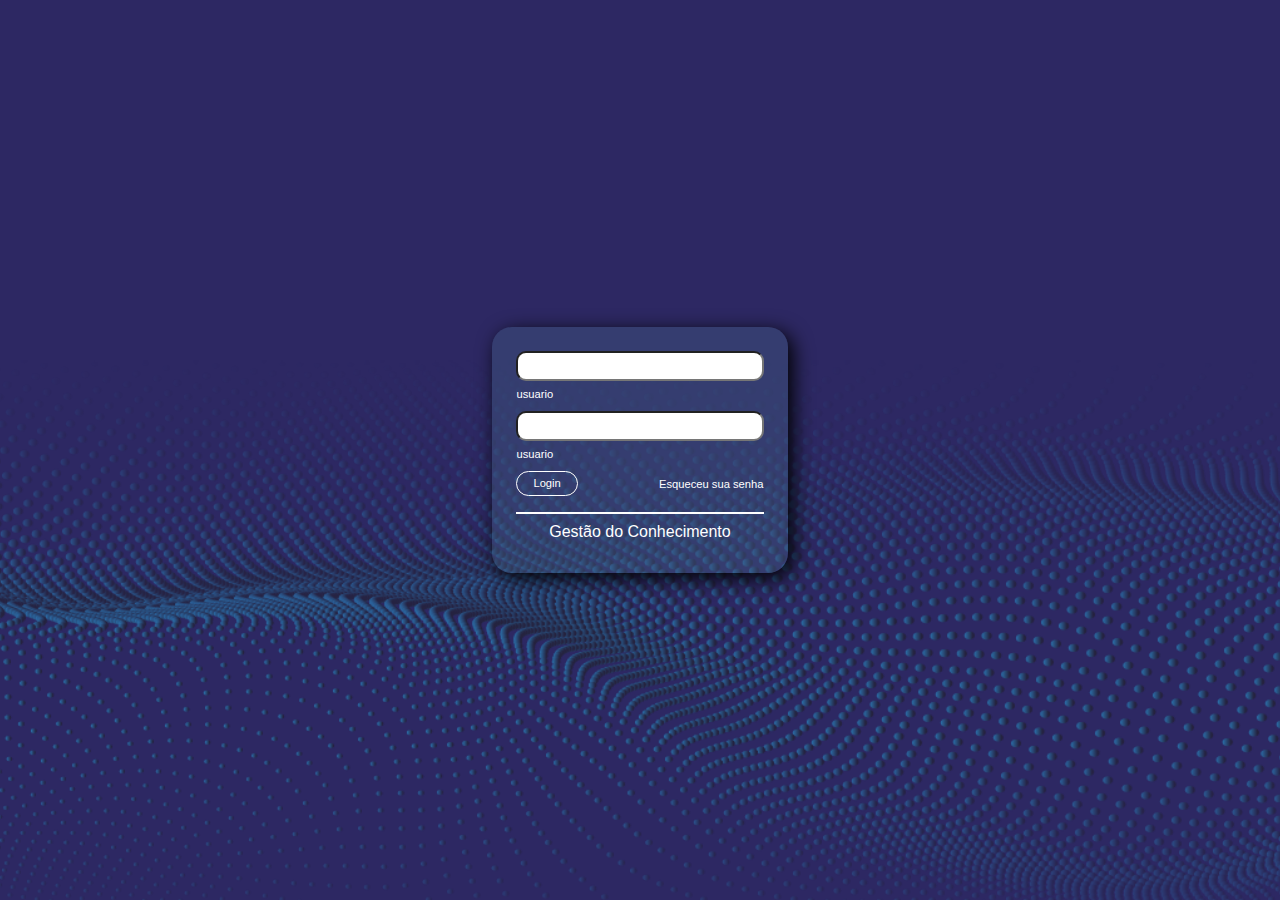
<file: clonegestaoannimar.html>
<!DOCTYPE html>
<html lang="pt-br">

<head>
    <meta charset="UTF-8">
    <meta http-equiv="X-UA-Compatible" content="IE=edge">
    <meta name="viewport" content="width=device-width, initial-scale=1.0">
    <title>clonegestaoannimar</title>
    <link rel="stylesheet" href="../css/bootstrap.min.css">
    <link rel="stylesheet" href="../css/clonegestaoannimar.css">
</head>

<body>




    <div class="row">
        <div class="col-md-4 offset-md-4 col-sm-6 offset-sm-3 col-10 offset-1">
            <div class="form-log p-4">

                <div class="row">
                    <div class="col-12">
                        <input type="text" id="usuario" class="form-inline">
                        <label for="usuario">usuario</label>
                    </div>
                    <div class="col-12">
                        <input type="password" id="usuario" class="form-inline">
                        <label for="usuario">usuario</label>
                    </div>
                    <div class="col-12">
                        <div class="row">
                            <div class="col-4">
                                <button class="btn btn-outline-primary px-3">Login</button>
                            </div>
                            <div class="text-right col-8 ">
                                <a href="#">Esqueceu sua senha</a>
                            </div>
                        </div>

                    </div>
                    <div class="col-12 text-center">
                        <hr class="border border-white mb-2 ">
                        <h6 class="">Gestão do Conhecimento</h6>
                    </div>
                </div>

            </div>
        </div>
    </div>


</body>

</html>
</file>
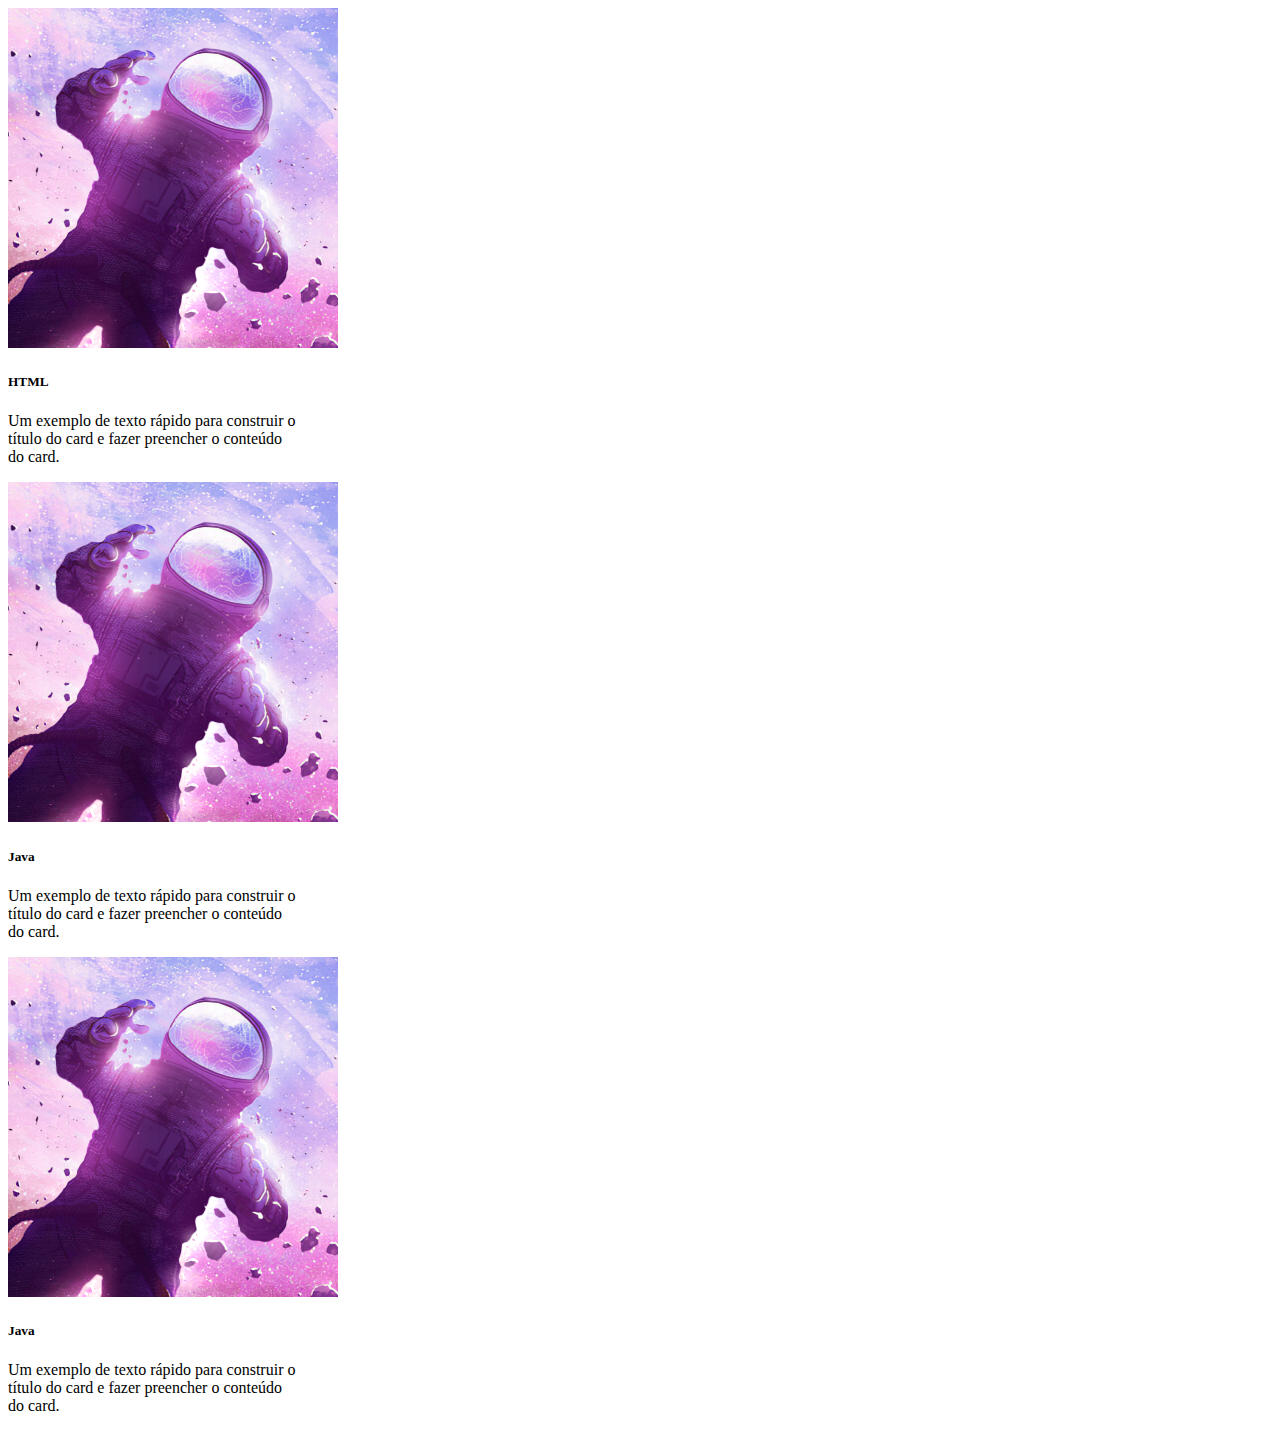
<file: hahaha.html>
<!DOCTYPE html>
<html lang="pt-br">
  <head>
    <title>090</title>
    <meta charset="utf-8">
    <link rel="stylesheet" href="css/asas.css">
  </head>
  <body>

<div class="m-4 p-3">
  <div class="card" style="width: 18rem;">
      <img class="card-img-top" src="img/cards01.png" alt="Imagem de capa do card">
      <div class="card-body">
          <h5 class="card-title">HTML</h5>
          <p class="card-text">Um exemplo de texto rápido para construir o título do card e fazer
              preencher o conteúdo do card.</p>
      </div>
  </div>
</div>
<div class="container sn">
  <div class="row">
    <div class="m-4 p-3">
      <div class="card" style="width: 18rem;">
          <img class="card-img-top" src="img/cards01.png" alt="Imagem de capa do card">
          <div class="card-body">
              <h5 class="card-title">Java</h5>
              <p class="card-text">Um exemplo de texto rápido para construir o título do card e fazer
                  preencher o conteúdo do card.</p>
          </div>
      </div>
  </div>
  <div class="m-4 p-3">
    <div class="card" style="width: 18rem;">
        <img class="card-img-top" src="img/cards01.png" alt="Imagem de capa do card">
        <div class="card-body">
            <h5 class="card-title">Java</h5>
            <p class="card-text">Um exemplo de texto rápido para construir o título do card e fazer
                preencher o conteúdo do card.</p>
        </div>

      </div>
</div>
</div>
</div>
 
  </body>
</html>
</file>
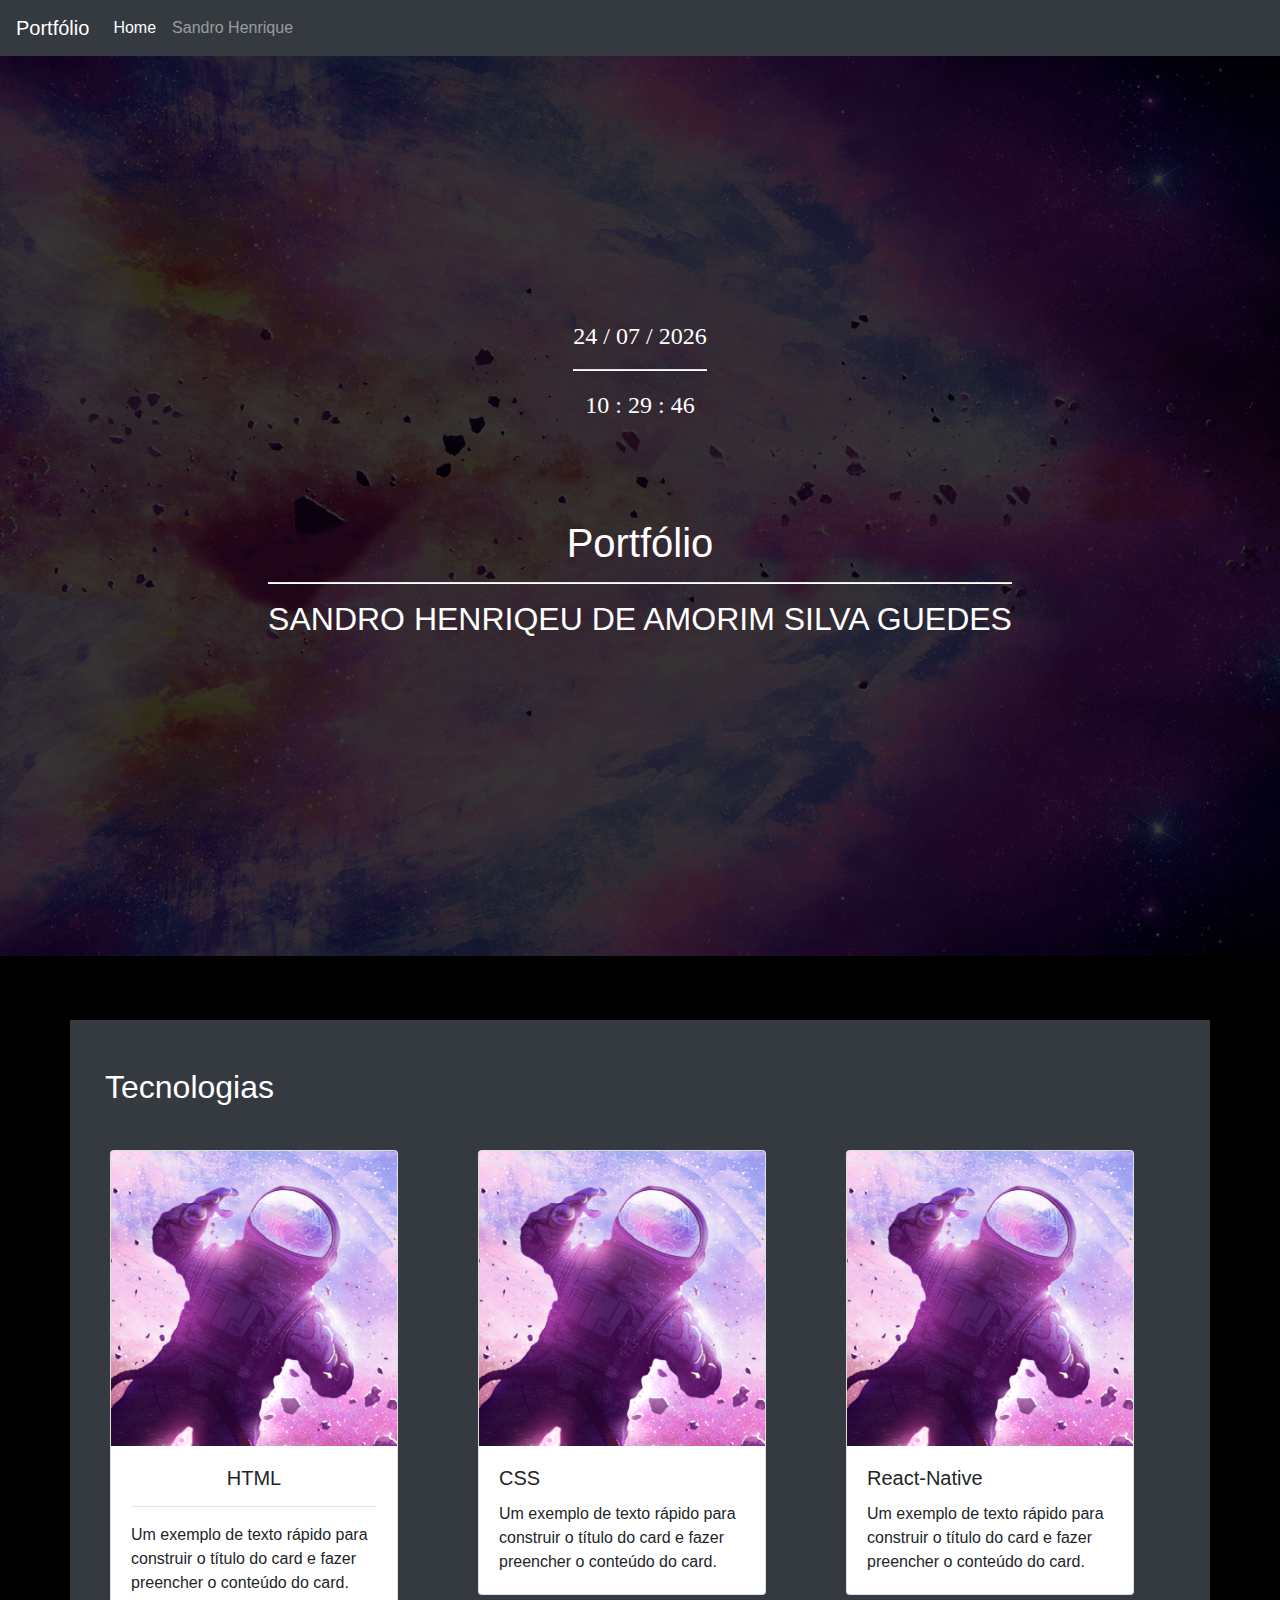
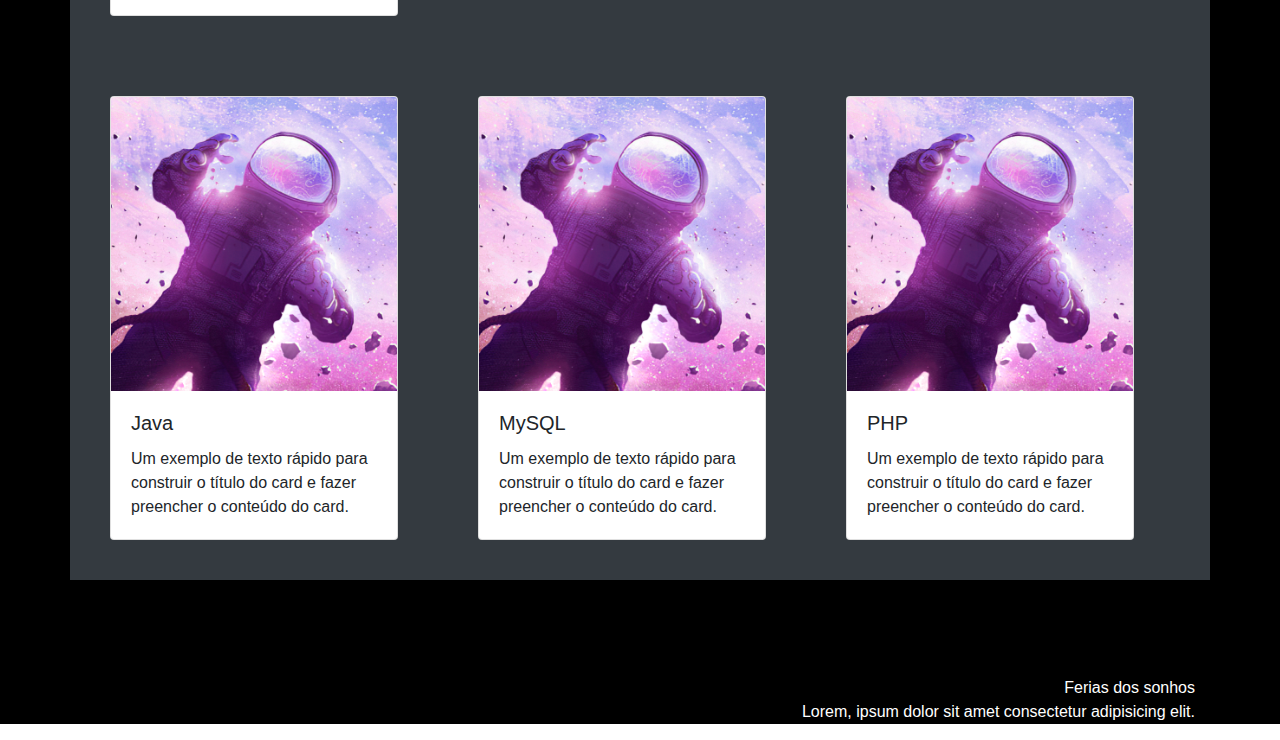
<file: virtua copy.html>
<!DOCTYPE html>
<html lang="pt-br">
<!--------------------------------SANDRO HENRIQUE DE AMORIM SILVA GUEDES 2111269--------------------->

<head>
    <meta charset="UTF-8">
    <meta http-equiv="X-UA-Compatible" content="IE=edge">
    <meta name="viewport" content="width=device-width, initial-scale=1.0">
    <title>HOME</title>
    <link rel="stylesheet" href="css/bootstrap.min.css">
    <link rel="stylesheet" href="css/virtuaa.css">
    <script src="https://code.jquery.com/jquery-1.11.2.js"></script>
    <script type="text/javascript">
        jQuery(window).load(function($){
            atualizaRelogio();
        });
    </script>
</head>

<body>
    <nav class="navbar navbar-expand-lg navbar-dark bg-dark text-white">
        <a class="navbar-brand" href="#">Portfólio</a>
        <button class="navbar-toggler" type="button" data-toggle="collapse" data-target="#conteudoNavbarSuportado"
            aria-controls="conteudoNavbarSuportado" aria-expanded="false" aria-label="Alterna navegação">
            <span class="navbar-toggler-icon"></span>
        </button>

        <div class="collapse navbar-collapse" id="conteudoNavbarSuportado">
            <ul class="navbar-nav mr-auto">
                <li class="nav-item active">
                    <a class="nav-link" href="#">Home <span class="sr-only">(página atual)</span></a>
                </li>
                <li class="nav-item">
                    <a class="nav-link" href="#">Sandro Henrique</a>
                </li>
            </ul>
        </div>
    </nav>
    <main>
        <section id="cabecalho">
            <div>
                <output id="data" style="font-family: 'arial black', 'avant garde'; font-size: 24px;"></output>
                <hr id="line">
            </div>
            <div>
                <output id="hora" style="font-family: 'arial black', 'avant garde'; font-size: 24px;"></output>				
            </div>	
            <script>
                function atualizaRelogio(){ 
                    var momentoAtual = new Date();
                    
                    var vhora = momentoAtual.getHours();
                    var vminuto = momentoAtual.getMinutes();
                    var vsegundo = momentoAtual.getSeconds();
                    
                    var vdia = momentoAtual.getDate();
                    var vmes = momentoAtual.getMonth() + 1;
                    var vano = momentoAtual.getFullYear();
                    
                    if (vdia < 10){ vdia = "0" + vdia;}
                    if (vmes < 10){ vmes = "0" + vmes;}
                    if (vhora < 10){ vhora = "0" + vhora;}
                    if (vminuto < 10){ vminuto = "0" + vminuto;}
                    if (vsegundo < 10){ vsegundo = "0" + vsegundo;}
        
                    dataFormat = vdia + " / " + vmes + " / " + vano;
                    horaFormat = vhora + " : " + vminuto + " : " + vsegundo;
        
                    document.getElementById("data").innerHTML = dataFormat;
                    document.getElementById("hora").innerHTML = horaFormat;
        
                    setTimeout("atualizaRelogio()",1000);
                }
            </script>	
            <div class="row">
                <div class="col-lg-12 mb-5 text-center">
                    <h1 class="mt-5 pt-5">Portfólio</h1>
                    <hr id="line">
                    <h2>SANDRO HENRIQEU DE AMORIM SILVA GUEDES</h2>
                </div>
            </div>
        </section>


        <section class="bg-black pt-4 p-5">
            <div class="container bg-cinza mt-3">
                <div class="row">
                    <div class="col-12">
                        <div id="cabecalho2">
                        <h2 class="pt-5  ">Tecnologias</h2>
                        </div>
                    </div>
                    <div class="m-4 p-3">
                        <div class="card" style="width: 18rem;">
                            <img class="card-img-top" src="img/cards01.png" alt="Imagem de capa do card">
                            <div class="card-body">
                                <h5 class="card-title text-center">HTML</h5>
                                <hr>
                                <p class="card-text">Um exemplo de texto rápido para construir o título do card e fazer
                                    preencher o conteúdo do card.</p>
                            </div>
                        </div>
                    </div>
                    <div class="m-4 p-3">
                        <div class="card" style="width: 18rem;">
                            <img class="card-img-top" src="img/cards01.png" alt="Imagem de capa do card">
                            <div class="card-body">
                                <h5 class="card-title">CSS</h5>
                                <p class="card-text">Um exemplo de texto rápido para construir o título do card e fazer
                                    preencher o conteúdo do card.</p>
                            </div>
                        </div>
                    </div>
                    <div class="m-4 p-3">
                        <div class="card" style="width: 18rem;">
                            <img class="card-img-top" src="img/cards01.png" alt="Imagem de capa do card">
                            <div class="card-body">
                                <h5 class="card-title">React-Native</h5>
                                <p class="card-text">Um exemplo de texto rápido para construir o título do card e fazer
                                    preencher o conteúdo do card.</p>
                            </div>
                        </div>
                    </div>
                    <div class="m-4 p-3">
                        <div class="card" style="width: 18rem;">
                            <img class="card-img-top" src="img/cards01.png" alt="Imagem de capa do card">
                            <div class="card-body">
                                <h5 class="card-title">Java</h5>
                                <p class="card-text">Um exemplo de texto rápido para construir o título do card e fazer
                                    preencher o conteúdo do card.</p>
                            </div>
                        </div>
                    </div>
                    <div class="m-4 p-3">
                        <div class="card" style="width: 18rem;">
                            <img class="card-img-top" src="img/cards01.png" alt="Imagem de capa do card">
                            <div class="card-body">
                                <h5 class="card-title">MySQL</h5>
                                <p class="card-text">Um exemplo de texto rápido para construir o título do card e fazer
                                    preencher o conteúdo do card.</p>
                            </div>
                        </div>
                    </div>
                    <div class="m-4 p-3">
                        <div class="card" style="width: 18rem;">
                            <img class="card-img-top" src="img/cards01.png" alt="Imagem de capa do card">
                            <div class="card-body">
                                <h5 class="card-title">PHP</h5>
                                <p class="card-text">Um exemplo de texto rápido para construir o título do card e fazer
                                    preencher o conteúdo do card.</p>
                            </div>
                        </div>
                    </div>

                    

                </div>
            </div>
            </div>
        </section>
</main>






<footer class="bg-black pt-4">
    <div class="container">
      <div class="text-right text-white">
        <p class="pt-4">
          Ferias dos sonhos <br>
          Lorem, ipsum dolor sit amet consectetur adipisicing elit. 
        </p>
      </div>
    </div>
    
  </footer>




    <script src="js/jquery-3.5.1.min.js"></script>
    <script src="js/bootstrap.bundle.min.js"></script>
</body>

</html>
</file>
<file: css/clonegestaoannimar.css>
body {

    height: 100vh;
    display: flex;
    flex-direction: column;
    align-items: center;
    justify-content: center;

    /*-----------------*/


    background-image: url('../img/clone2.png');
    background-color: rgb(45, 40, 99);
    background-position: center;
    background-repeat: no-repeat;
    background-size: cover;

}

.form-log {
    /* width: 25%; */
    /* padding: 3%; */
    border-radius: 20px;
    color: #fff;
    background-color: rgba(74, 111, 143, 0.3);
    box-shadow: 5px 5px 20px #000;
}

input {
    width: 100%;
    border: ;
    display: flex;
    border-radius: 10px;
}

label {
    font-size: 0.7em;
}

.btn {
    border-color: #fff;
    color: #fff;
    font-size: 0.7em;
    padding: 3px;
    /* width: 30%; */
    border-radius: 20px;
    /* margin-left: -1em; */
}

.form-log a {
    color: #fff;
    font-size: 0.7em;
}
</file>
<file: css/asas.css>
.body{
    background-color: black;
}
.jorge2{
    background-color: green;
    height: 75vh;
    display: flex;
    align-items: center;
    
    flex-direction: column;
}

.jorge{
    background-color: red;
    height: 15%;
    width: 25%;
  
}
</file>
<file: css/virtuaa.css>
#cabecalho {
    height: 100vh;
    display: flex;
    align-items: center;
    justify-content: center;
    flex-direction: column;
    
    background-image: url('../img/background003.png');
    background-repeat: no-repeat;
    background-position: center;
    background-size: cover;
    color: #fff;
}

.bg-cinza{
    background-color: #343a40;

}

#cabecalho2{
    height: 10vh;
    color: #fff;
    margin-left: 20px;

}

#line{
    height: 1px;
    width: 100%;
    background-color: #fff;
    margin-top: 15px;
}

.bg-black{
    background-color: black;
}
</file>
